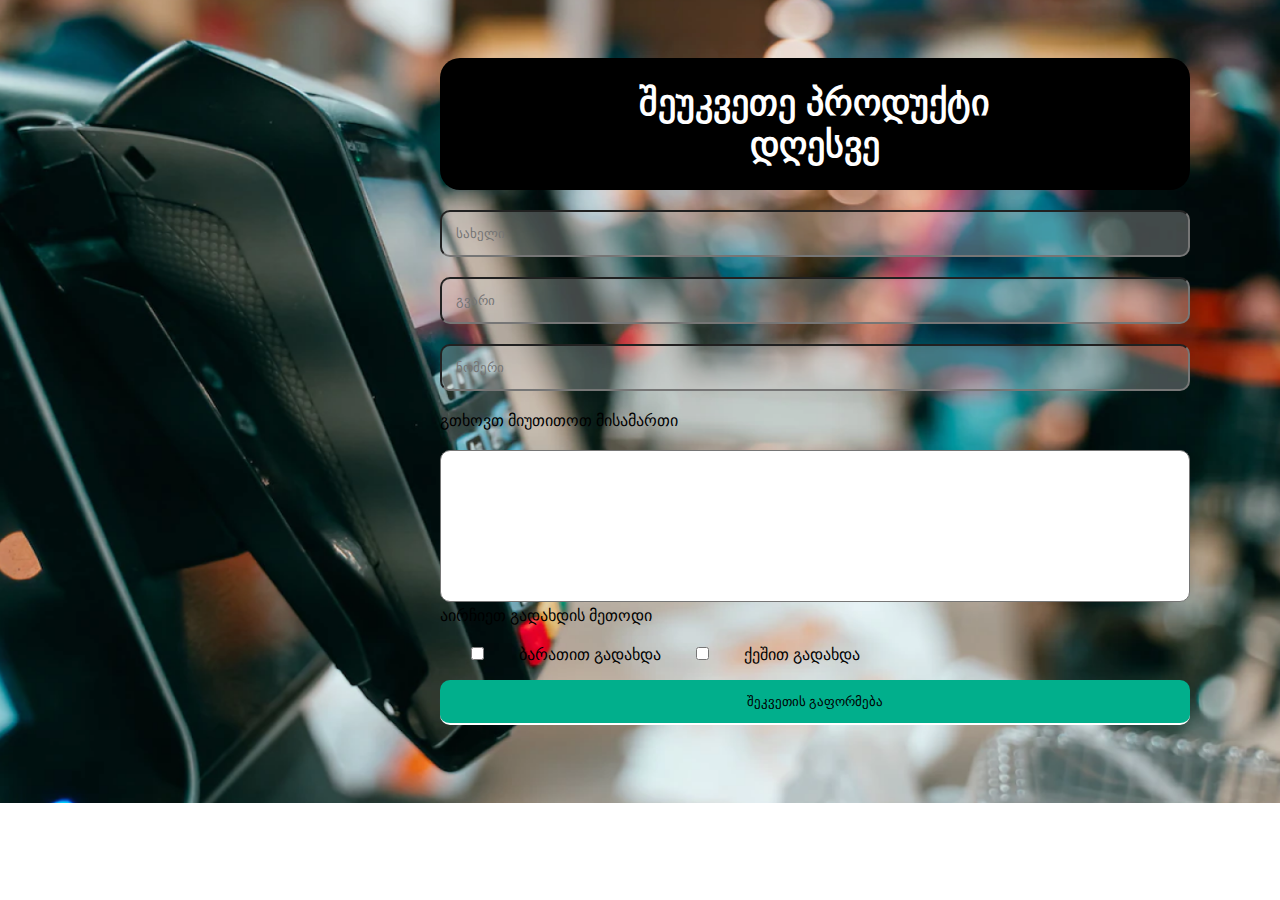
<file: index.html>
<!DOCTYPE html>
<html lang="en">
<head>
    <meta charset="UTF-8">
    <meta http-equiv="X-UA-Compatible" content="IE=edge">
    <meta name="viewport" content="width=device-width, initial-scale=1.0">
    <link rel="stylesheet" href="style/style.css">
    <title>davaleba9</title>
</head>
<body>
    <header></header>
    <main>
        <div class="registration">

       <form action="action.html" method="post" class="reg">
     
        <div class="charcho">
            <h2>შეუკვეთე პროდუქტი დღესვე</h2>
        </div>
          

          <input type="text" name="name" id="name" 
          placeholder="სახელი" required>

          <input type="text" name="surname" id="gvari" placeholder="გვარი" required>
           
          <input type="number" name="phone" id="number" placeholder="ნომერი" required>

          <p>გთხოვთ მიუთითოთ მისამართი</p>

          <textarea name="მისამართი" id="adress" cols="30" rows="10" required></textarea>

          <p>აირჩიეთ გადახდის მეთოდი</p>

          <input type="checkbox" name="card" id="card">
          <label for="card">ბარათით გადახდა</label>

          <input type="checkbox" name="cash" id="cash">
          <label for="cash">ქეშით გადახდა</label>

           <input type="submit" value="შეკვეთის გაფორმება">
       </form>
    </div>

    </main>
    <footer></footer>
</body>
</html>
</file>
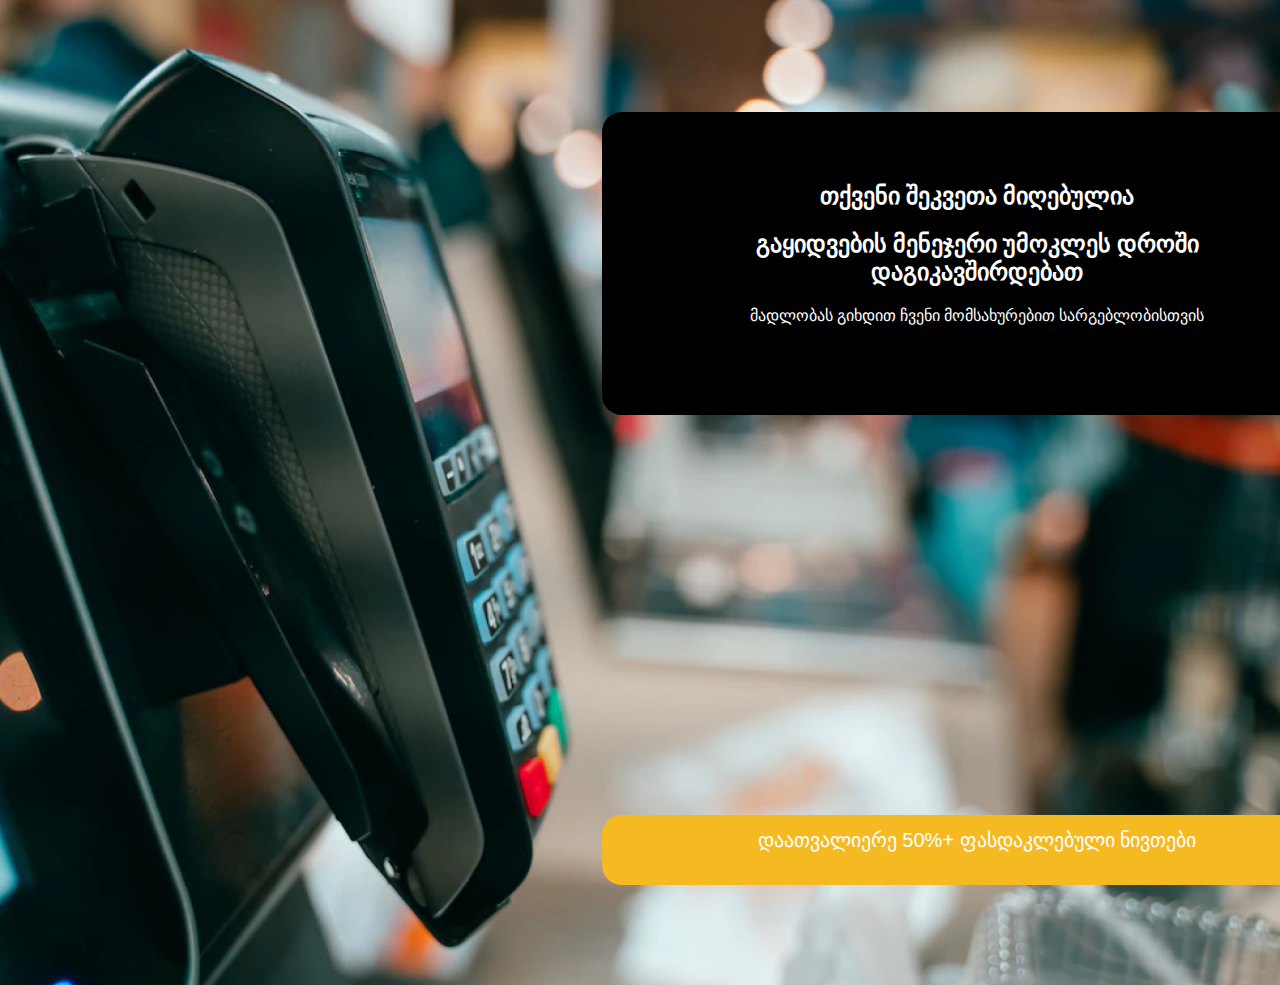
<file: action.html>
<!DOCTYPE html>
<html lang="en">
<head>
    <meta charset="UTF-8">
    <meta http-equiv="X-UA-Compatible" content="IE=edge">
    <meta name="viewport" content="width=device-width, initial-scale=1.0">
    <link rel="stylesheet" href="style/style.css">
    <title>action page</title>
</head>
<body>
    <header></header>
    <main class="main1">
        <div class="act">
            <h2>თქვენი შეკვეთა მიღებულია</h2>

            <h2>გაყიდვების მენეჯერი უმოკლეს დროში დაგიკავშირდებათ</h2>

            <p>მადლობას გიხდით ჩვენი მომსახურებით სარგებლობისთვის</p>
        </div>

        <button class="discount">
            <p>დაათვალიერე 50%+ ფასდაკლებული ნივთები<p>
            </button>

    </main>
    <footer></footer>
</body>
</html>
</file>
<file: style/style.css>
*{
    box-sizing: border-box;
    list-style-type: none;
    text-decoration: none;
    margin: 0;
    padding: 0;   
}
main{

    width: 100%;
    height: auto;
    background-image: url(../images/bg.png);
    background-size: 100% 100%;
    background-position: center;
    background-repeat: no-repeat;
}
.registration{
    display: flex;
    justify-content: flex-end;
    padding: 58px 90px ;
}
.reg{
    width: 750px;
}

.reg input{
   width: 100%;
   margin-bottom: 20px;
   padding: 14px;
   background-color: rgba(218, 214, 214, 0.3);
   border-radius: 10px;



}
.charcho{
    background-color: black;
    padding: 24px 130px;
    border-radius: 20px;
    text-align: center;
    justify-content: center;
    margin-bottom: 20px;

}
.charcho h2{
    color: white;
    font-size: 36px;
    font-family: sans-serif;

}

.reg textarea{
    resize: none;
    width: 100%;
    border-radius: 10px;
}

.reg input[type= "checkbox"]{
    width: 10%;
}

.reg input[type="submit"]{
    background: #01AF8C;
    cursor: pointer;
    border: none;
    border-bottom: 2px solid white;
}



.h2{
    color: white;
}

.main1{
    padding-left: 602px;
    padding-top: 56px;
    padding-bottom: 100px;
}
.act{

    margin-top: 56px;
    text-align: center;
    width: 750px;
    padding: 70px;
    background-color: black;
    border-radius: 20px;
    margin-bottom: 400px;

    color: white; 

}

.act h2 ,p {
    margin-bottom: 20px;
}


.discount{
    display: flex;
    justify-content: center;
    align-items: center;
    width: 750px;
    height: 70px;
    background-color: #F5BA22;
    border-radius: 20px;
    cursor: pointer;
    border: none;
    
   
}
.discount p{
    font-size: 20px;
    color: white;

   
}
</file>
